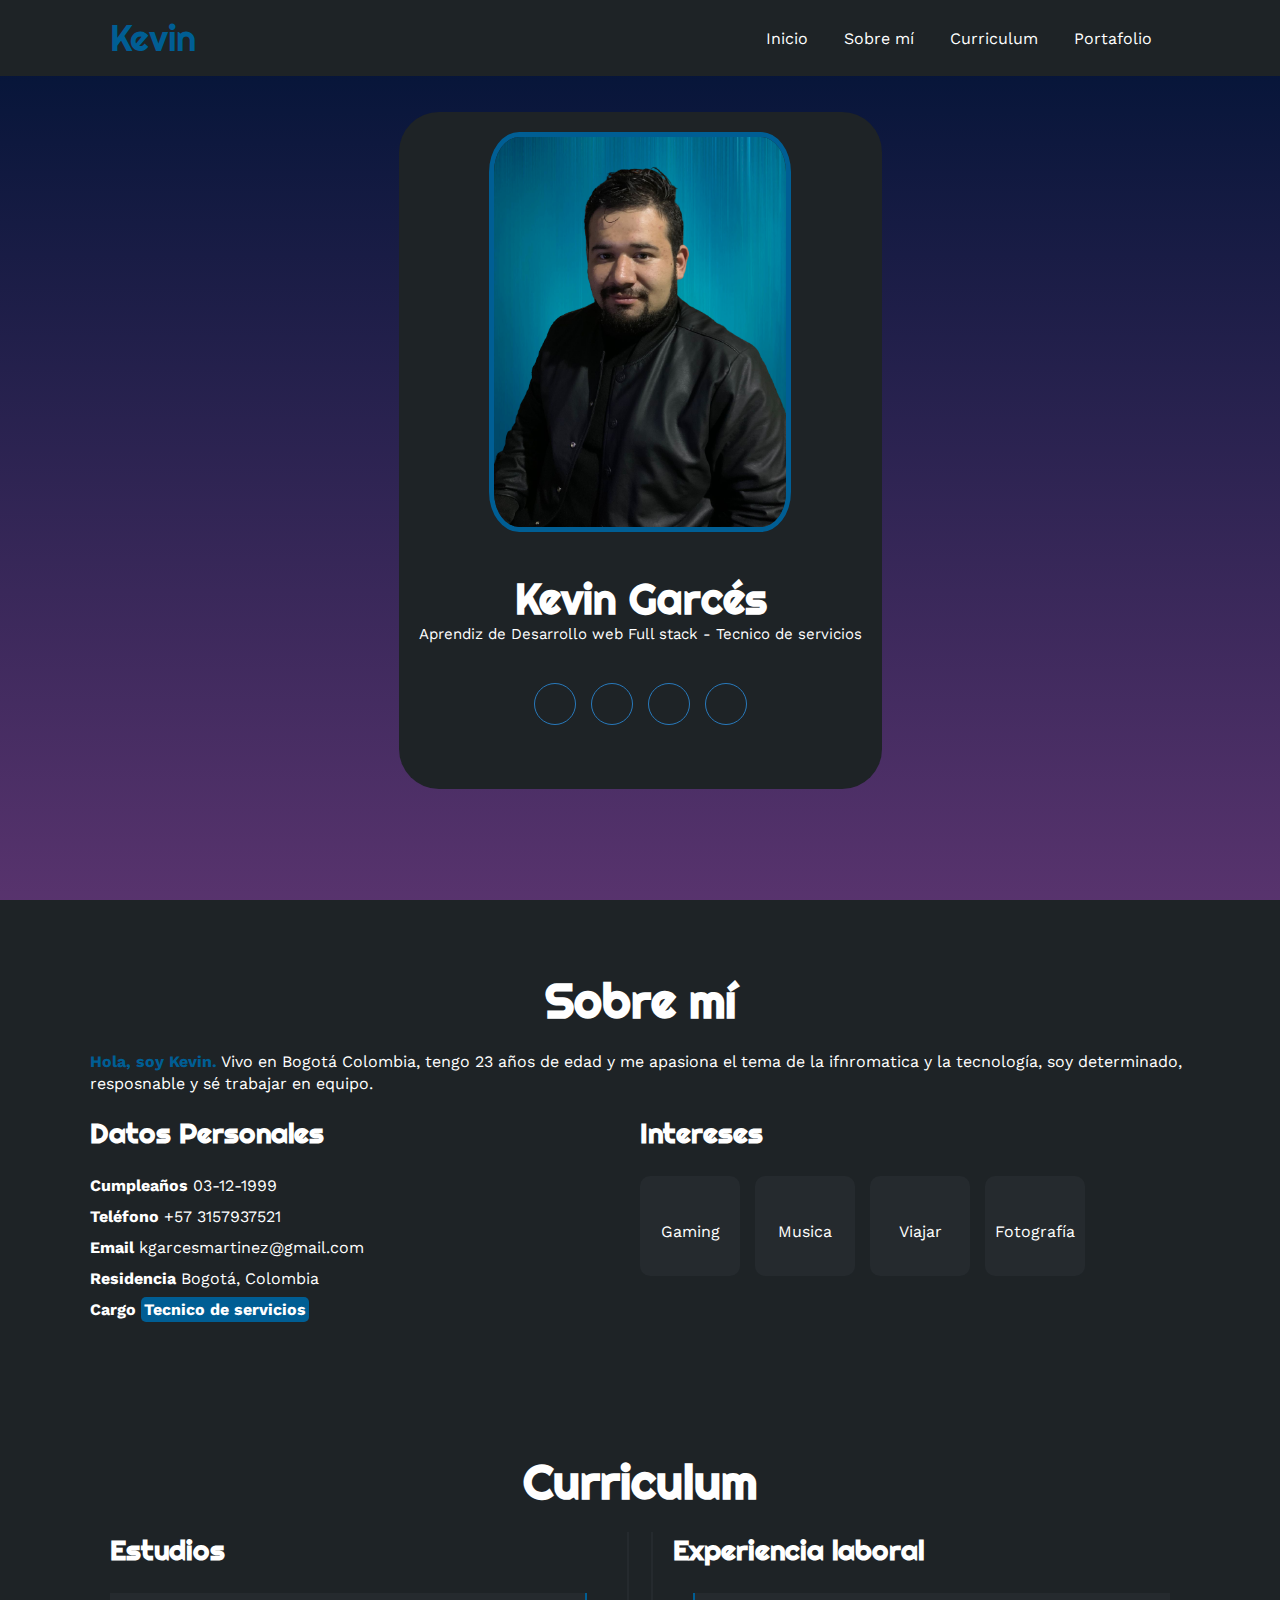
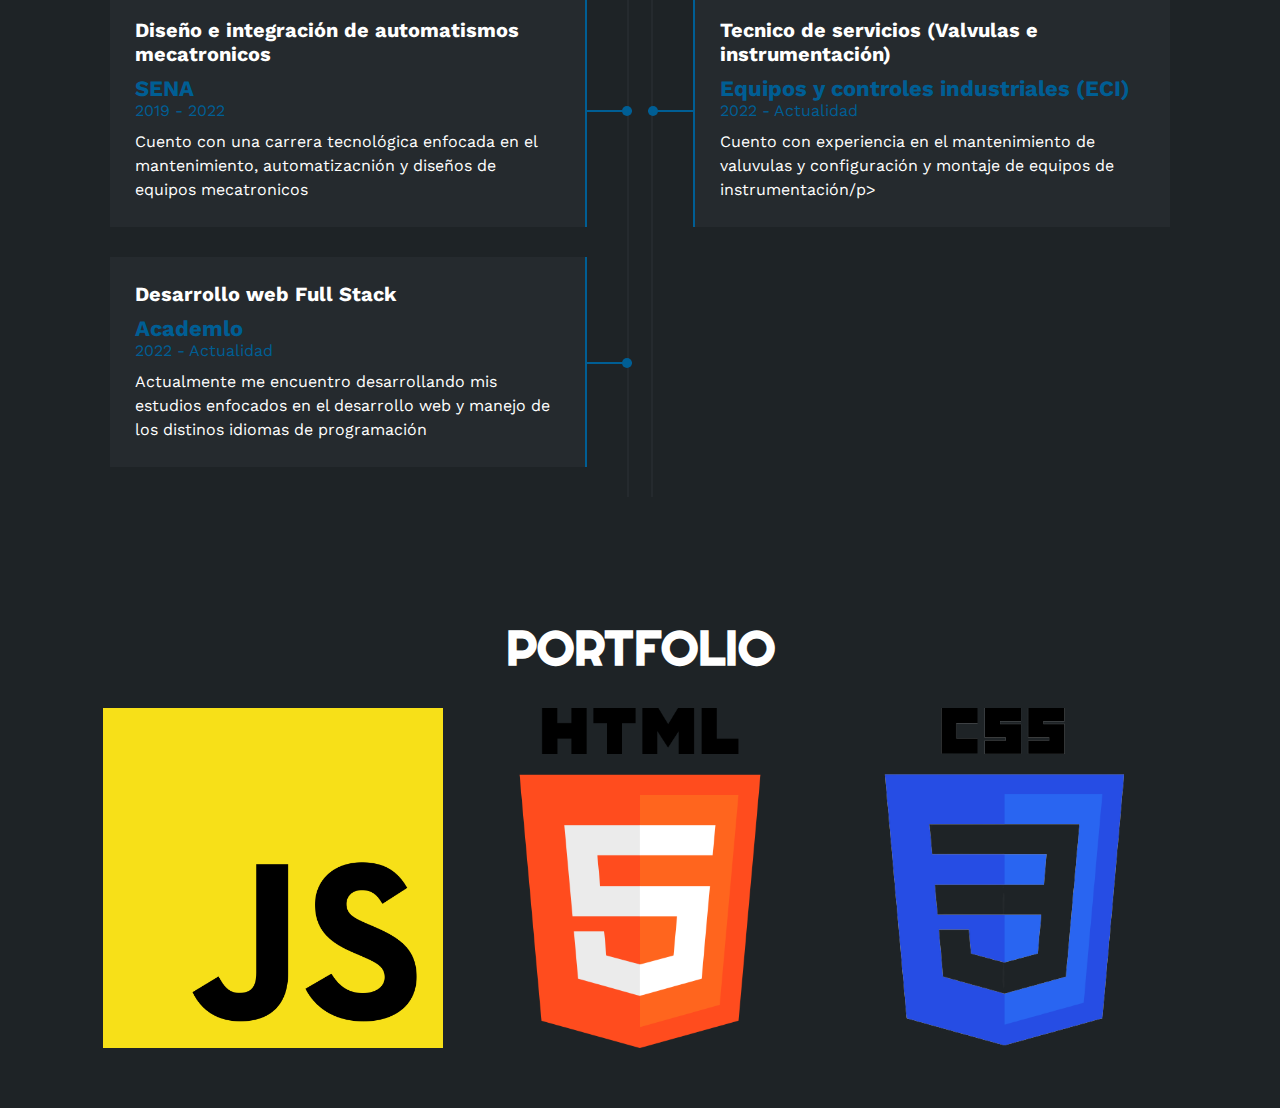
<file: Index.html>
<!DOCTYPE html>
<html lang="en">
<head>
    <meta charset="UTF-8">
    <meta http-equiv="X-UA-Compatible" content="IE=edge">
    <meta name="viewport" content="width=device-width, initial-scale=1.0">
    <link rel="stylesheet" href="https://cdnjs.cloudflare.com/ajax/libs/font-awesome/6.2.1/css/all.min.css" integrity="sha512-MV7K8+y+gLIBoVD59lQIYicR65iaqukzvf/nwasF0nqhPay5w/9lJmVM2hMDcnK1OnMGCdVK+iQrJ7lzPJQd1w==" crossorigin="anonymous" referrerpolicy="no-referrer" />
    <title>Portafolio</title>
    <link rel="stylesheet" href="styles.css">

</head>
<body>
   <!-- Menú de el encabezado-->
   <div class="contenedor-header">
    <header>
        <div class="logo">
            <a href="#">Kevin</a>
        </div>
        <nav id="nav">
            <ul>
                <li><a href="#inicio">Inicio</a></li>
                <li><a href="#sobremi">Sobre mí</a></li>
                <li><a href="#curriculum">Curriculum</a></li>
                <li><a href="#portafolio">Portafolio</a></li>
                
            </ul>
        </nav>
        <div class="nav-responsive">
            <i class="fa-solid fa-bars"></i>
        </div>
    </header>

   </div> 
   <!--Seccion inicio-->
   <section id="inicio" class="inicio">
    <div class="contenido-banner">
        <div class="contenedor-img">
            <img src="/Presentacion2.png" style="width: auto; height: 400px;" alt="">
        </div>
        <h1>Kevin Garcés</h1>
        <h2>Aprendiz de Desarrollo web Full stack - Tecnico de servicios</h2>
        <div class="redes">
            <a href="https://www.facebook.com/kevin.garcesmartinez"><i class="fa-brands fa-facebook-messenger"></i></a>
            <a href="https://www.instagram.com/kevinhcan/"><i class="fa-brands fa-instagram"></i></a>
            <a href="https://www.linkedin.com/in/kevin-garces-martinez-a234a91b4/"><i class="fa-brands fa-linkedin-in"></i></a>
            <a href="https://wa.me/573157937521"><i class="fa-brands fa-whatsapp"></i></a>
        </div>
    </div>
</section>
 <!-- SECCION SOBRE MI -->
 <section id="sobremi" class="sobremi">
    <div class="contenido-seccion">
        <h2>Sobre mí</h2>
        <p><span>Hola, soy Kevin.</span> Vivo en Bogotá Colombia, tengo 23 años de edad y me apasiona el tema de la ifnromatica y la tecnología, soy determinado, resposnable y sé trabajar en equipo.</p>

        <div class="fila">
            <!-- datos personales -->
            <div class="col">
                <h3>Datos Personales</h3>
                <ul>
                    <li>
                        <strong>Cumpleaños</strong>
                        03-12-1999
                    </li>
                    <li>
                        <strong>Teléfono</strong>
                        +57 3157937521
                    </li>
                    <li>
                        <strong>Email</strong>
                        kgarcesmartinez@gmail.com
                    </li>
                    <li>
                        <strong>Residencia</strong>
                        Bogotá, Colombia
                    </li>
                    <li>
                        <strong>Cargo</strong>
                        <span>Tecnico de servicios</span>
                    </li>
                </ul>
            </div>

            <!-- intereses -->
            <div class="col">
                <h3>Intereses</h3>
                <div class="contenedor-intereses">
                    <div class="interes">
                        <i class="fa-solid fa-gamepad"></i>
                        <span>Gaming</span>
                    </div>
                    <div class="interes">
                        <i class="fa-solid fa-headphones"></i>
                        <span>Musica</span>
                    </div>
                    <div class="interes">
                        <i class="fa-solid fa-plane"></i>
                        <span>Viajar</span>
                    </div>
                   
                    <div class="interes">
                        <i class="fa-solid fa-camera"></i>
                        <span>Fotografía</span>
                    </div>
                    
                </div>
            </div>
        </div>
    </div>
</section>
<!-- SECCION CURRICULUM -->
<section id="curriculum" class="curriculum">
    <div class="contenido-seccion">
        <h2>Curriculum</h2>
        <div class="fila">
            <div class="col izquierda">
                <h3>Estudios</h3>
                <div class="item izq">
                    <h4>Diseño e integración de automatismos mecatronicos</h4>
                    <span class="casa">SENA</span>
                    <span class="fecha">2019 - 2022</span>
                    <p>Cuento con una carrera tecnológica enfocada en el mantenimiento, automatizacnión y diseños de equipos mecatronicos</p>
                    <div class="conectori">
                        <div class="circuloi"></div>
                    </div>
                </div>
                <div class="item izq">
                    <h4>Desarrollo web Full Stack</h4>
                    <span class="casa">Academlo</span>
                    <span class="fecha">2022 - Actualidad</span>
                    <p>Actualmente me encuentro desarrollando mis estudios enfocados en el desarrollo web y manejo de los distinos idiomas de programación</p>
                    <div class="conectori">
                        <div class="circuloi"></div>
                    </div>
                </div>
            </div>
            <div class="col derecha">
                <h3>Experiencia laboral</h3>
                <div class="item der">
                    <h4>Tecnico de servicios (Valvulas e instrumentación)</h4>
                    <span class="casa">Equipos y controles industriales (ECI)</span>
                    <span class="fecha">2022 - Actualidad</span>
                    <p>Cuento con experiencia en el mantenimiento de valuvulas y configuración y montaje de equipos de instrumentación/p>
                    <div class="conectord">
                        <div class="circulod"></div>
                    </div>
                </div>
            </div>
        </div>
    </div>
</section>
 <section id="portfolio" class="portfolio">
        <div class="contenido-seccion">
            <h2>PORTFOLIO</h2>
            <div class="galeria">
                <div class="proyecto">
                    <img src="/JS.png" alt="">
                    <div class="overlay">
                        <h3>JavaScript</h3>
                        <p>Etapa de fundamentos</p>
                    </div>
                </div>
                <div class="proyecto">
                    <img src="/html.png" alt="">
                    <div class="overlay">
                        <h3>HTML5</h3>
                        <p>Etapa de fundamentos</p>
                    </div>
                </div>
                <div class="proyecto">
                    <img src="/CSS.png" alt="">
                    <div class="overlay">
                        <h3>Diseño Creativo</h3>
                        <p>Etapa de fundamentos</p>
                    </div>
                </div>
            </div>
        </div>
    </section>
   

</body>
</html>
</file>
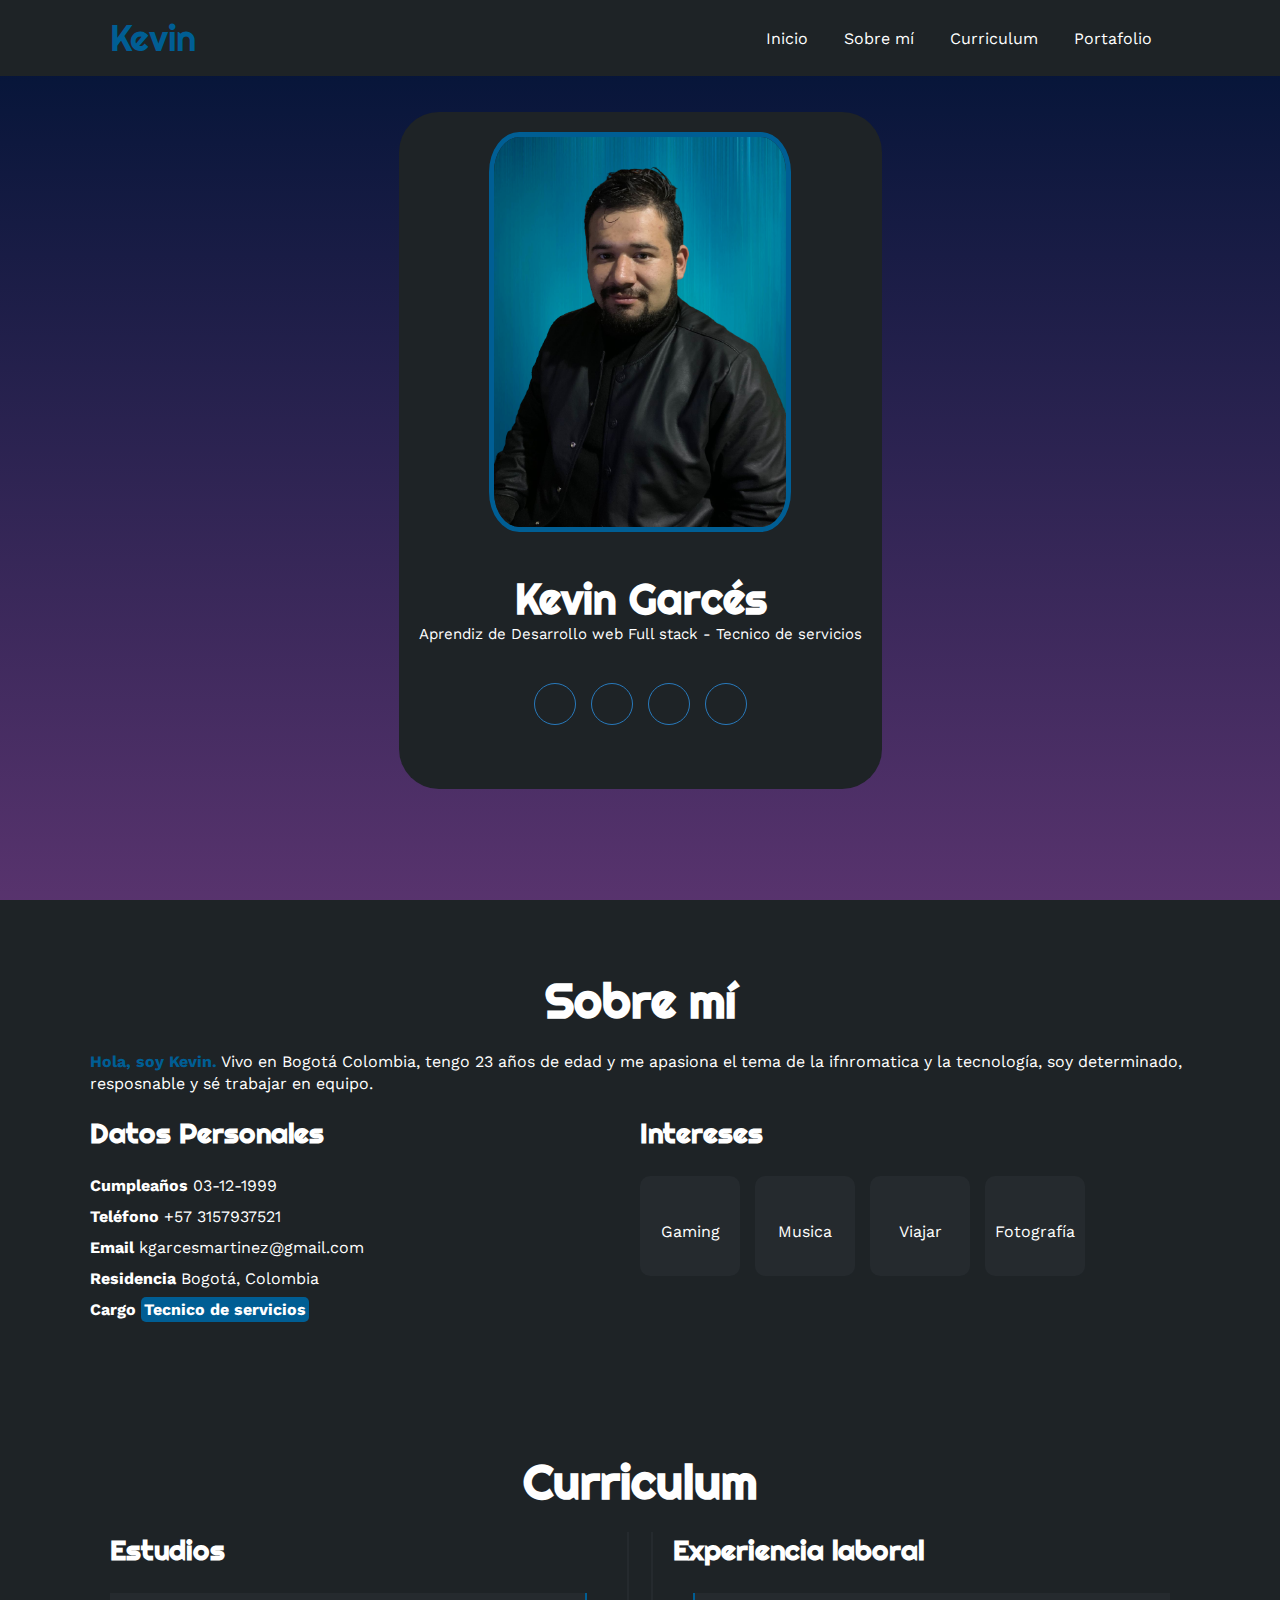
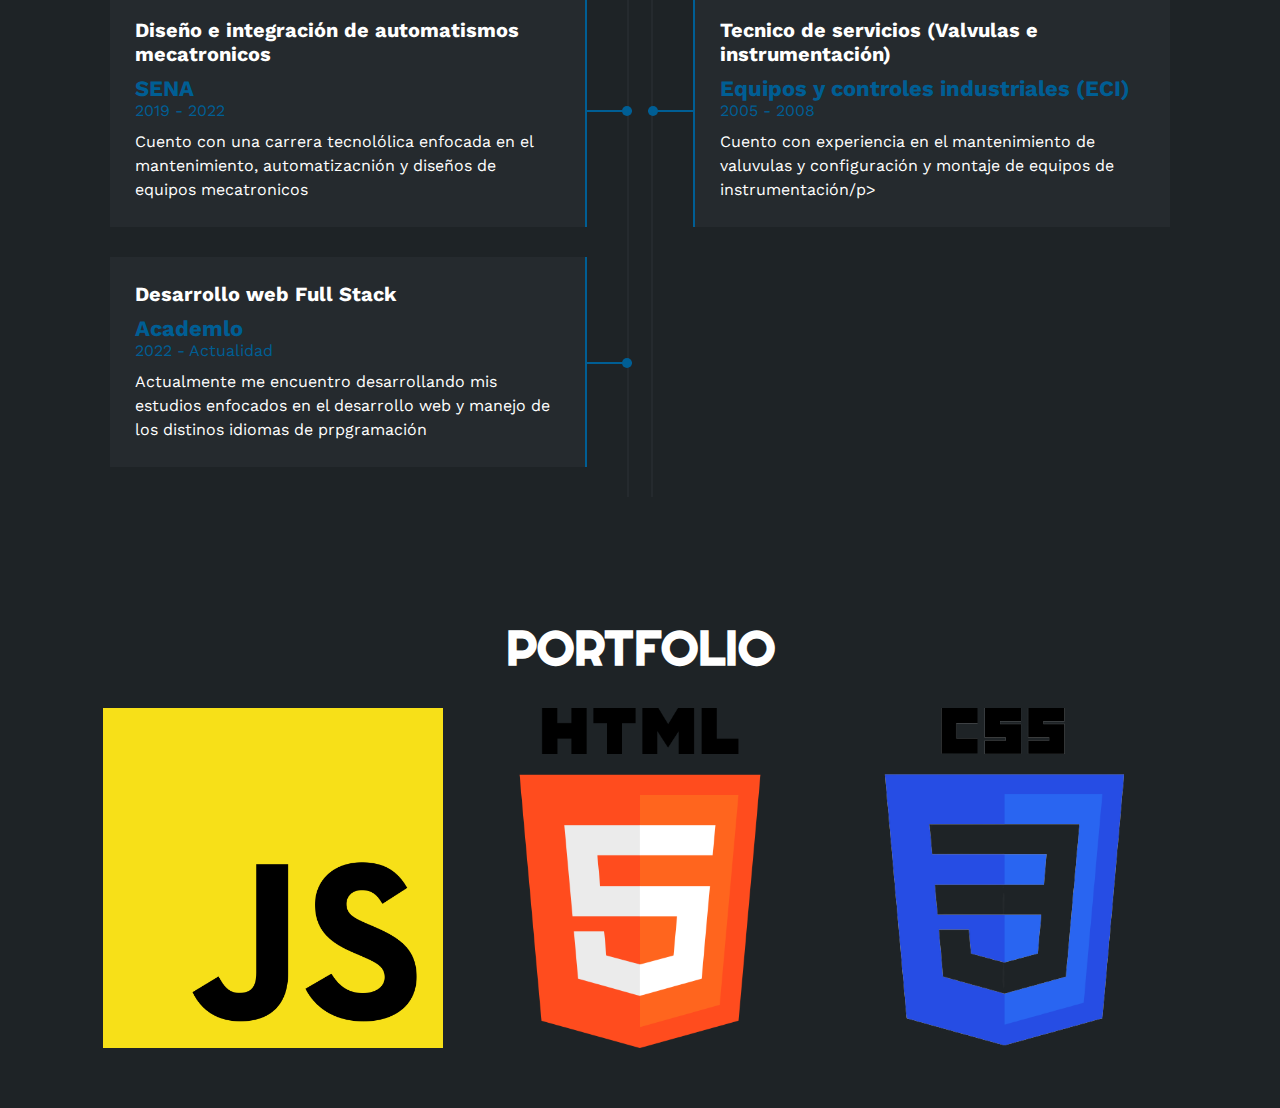
<file: Portafolio.html>
<!DOCTYPE html>
<html lang="en">
<head>
    <meta charset="UTF-8">
    <meta http-equiv="X-UA-Compatible" content="IE=edge">
    <meta name="viewport" content="width=device-width, initial-scale=1.0">
    <link rel="stylesheet" href="https://cdnjs.cloudflare.com/ajax/libs/font-awesome/6.2.1/css/all.min.css" integrity="sha512-MV7K8+y+gLIBoVD59lQIYicR65iaqukzvf/nwasF0nqhPay5w/9lJmVM2hMDcnK1OnMGCdVK+iQrJ7lzPJQd1w==" crossorigin="anonymous" referrerpolicy="no-referrer" />
    <title>Portafolio</title>
    <link rel="stylesheet" href="styles.css">

</head>
<body>
   <!-- Menú de el encabezado-->
   <div class="contenedor-header">
    <header>
        <div class="logo">
            <a href="#">Kevin</a>
        </div>
        <nav id="nav">
            <ul>
                <li><a href="#inicio">Inicio</a></li>
                <li><a href="#sobremi">Sobre mí</a></li>
                <li><a href="#curriculum">Curriculum</a></li>
                <li><a href="#portafolio">Portafolio</a></li>
                
            </ul>
        </nav>
        <div class="nav-responsive">
            <i class="fa-solid fa-bars"></i>
        </div>
    </header>

   </div> 
   <!--Seccion inicio-->
   <section id="inicio" class="inicio">
    <div class="contenido-banner">
        <div class="contenedor-img">
            <img src="/Presentacion2.png" style="width: auto; height: 400px;" alt="">
        </div>
        <h1>Kevin Garcés</h1>
        <h2>Aprendiz de Desarrollo web Full stack - Tecnico de servicios</h2>
        <div class="redes">
            <a href="https://www.facebook.com/kevin.garcesmartinez"><i class="fa-brands fa-facebook-messenger"></i></a>
            <a href="https://www.instagram.com/kevinhcan/"><i class="fa-brands fa-instagram"></i></a>
            <a href="https://www.linkedin.com/in/kevin-garces-martinez-a234a91b4/"><i class="fa-brands fa-linkedin-in"></i></a>
            <a href="https://wa.me/573157937521"><i class="fa-brands fa-whatsapp"></i></a>
        </div>
    </div>
</section>
 <!-- SECCION SOBRE MI -->
 <section id="sobremi" class="sobremi">
    <div class="contenido-seccion">
        <h2>Sobre mí</h2>
        <p><span>Hola, soy Kevin.</span> Vivo en Bogotá Colombia, tengo 23 años de edad y me apasiona el tema de la ifnromatica y la tecnología, soy determinado, resposnable y sé trabajar en equipo.</p>

        <div class="fila">
            <!-- datos personales -->
            <div class="col">
                <h3>Datos Personales</h3>
                <ul>
                    <li>
                        <strong>Cumpleaños</strong>
                        03-12-1999
                    </li>
                    <li>
                        <strong>Teléfono</strong>
                        +57 3157937521
                    </li>
                    <li>
                        <strong>Email</strong>
                        kgarcesmartinez@gmail.com
                    </li>
                    <li>
                        <strong>Residencia</strong>
                        Bogotá, Colombia
                    </li>
                    <li>
                        <strong>Cargo</strong>
                        <span>Tecnico de servicios</span>
                    </li>
                </ul>
            </div>

            <!-- intereses -->
            <div class="col">
                <h3>Intereses</h3>
                <div class="contenedor-intereses">
                    <div class="interes">
                        <i class="fa-solid fa-gamepad"></i>
                        <span>Gaming</span>
                    </div>
                    <div class="interes">
                        <i class="fa-solid fa-headphones"></i>
                        <span>Musica</span>
                    </div>
                    <div class="interes">
                        <i class="fa-solid fa-plane"></i>
                        <span>Viajar</span>
                    </div>
                   
                    <div class="interes">
                        <i class="fa-solid fa-camera"></i>
                        <span>Fotografía</span>
                    </div>
                    
                </div>
            </div>
        </div>
    </div>
</section>
<!-- SECCION CURRICULUM -->
<section id="curriculum" class="curriculum">
    <div class="contenido-seccion">
        <h2>Curriculum</h2>
        <div class="fila">
            <div class="col izquierda">
                <h3>Estudios</h3>
                <div class="item izq">
                    <h4>Diseño e integración de automatismos mecatronicos</h4>
                    <span class="casa">SENA</span>
                    <span class="fecha">2019 - 2022</span>
                    <p>Cuento con una carrera tecnolólica enfocada en el mantenimiento, automatizacnión y diseños de equipos mecatronicos</p>
                    <div class="conectori">
                        <div class="circuloi"></div>
                    </div>
                </div>
                <div class="item izq">
                    <h4>Desarrollo web Full Stack</h4>
                    <span class="casa">Academlo</span>
                    <span class="fecha">2022 - Actualidad</span>
                    <p>Actualmente me encuentro desarrollando mis estudios enfocados en el desarrollo web y manejo de los distinos idiomas de prpgramación</p>
                    <div class="conectori">
                        <div class="circuloi"></div>
                    </div>
                </div>
            </div>
            <div class="col derecha">
                <h3>Experiencia laboral</h3>
                <div class="item der">
                    <h4>Tecnico de servicios (Valvulas e instrumentación)</h4>
                    <span class="casa">Equipos y controles industriales (ECI)</span>
                    <span class="fecha">2005 - 2008</span>
                    <p>Cuento con experiencia en el mantenimiento de valuvulas y configuración y montaje de equipos de instrumentación/p>
                    <div class="conectord">
                        <div class="circulod"></div>
                    </div>
                </div>
            </div>
        </div>
    </div>
</section>
 <section id="portfolio" class="portfolio">
        <div class="contenido-seccion">
            <h2>PORTFOLIO</h2>
            <div class="galeria">
                <div class="proyecto">
                    <img src="/JS.png" alt="">
                    <div class="overlay">
                        <h3>JavaScript</h3>
                        <p>Etapa de fundamentos</p>
                    </div>
                </div>
                <div class="proyecto">
                    <img src="/html.png" alt="">
                    <div class="overlay">
                        <h3>HTML5</h3>
                        <p>Etapa de fundamentos</p>
                    </div>
                </div>
                <div class="proyecto">
                    <img src="/CSS.png" alt="">
                    <div class="overlay">
                        <h3>Diseño Creativo</h3>
                        <p>Etapa de fundamentos</p>
                    </div>
                </div>
            </div>
        </div>
    </section>
   

</body>
</html>
</file>
<file: styles.css>
@import url('https://fonts.googleapis.com/css2?family=Righteous&family=Work+Sans:wght@100;300;400;600;800&display=swap');
*{
    box-sizing: border-box;
    font-family: 'Work Sans';
    margin: 0;
    padding: 0;
}
html{
    /* me permite deslizar cuando hago clic en los links del menu */
    scroll-behavior: smooth;
}
/* MENU */
.contenedor-header{
    background: #1e2326;
    position: fixed;
    width: 100%;
    top: 0;
    left: 0;
    z-index: 99;
}
.contenedor-header header{
    max-width: 1100px;
    margin: auto;
    display: flex;
    justify-content: space-between;
    align-items: center;
    padding: 15px 20px;
}
.contenedor-header header .logo a{
    font-family: 'Righteous';
    font-size: 36px;
    color: #005e94;
    text-decoration: none;
}
.contenedor-header header ul{
    display: flex;
    list-style: none;
}
.contenedor-header header nav ul li a{
    text-align: none;
    color: rgb(255, 255, 255);
    margin: 0 15px;
    padding: 3px;
    transition: .5s;
    text-decoration: none;
}
.contenedor-header header nav ul li a:hover{
    color: #ff75ff;
}
.nav-responsive{
    background-color: #1e2326;
    color: #fff;
    padding: 5px 10px;
    border-radius: 5px;
    cursor: pointer;
    display: none;
}
/* SECCION I N I C I O */
.inicio{
    background: linear-gradient(to top, rgba(46, 0, 73, 0.8), rgb(0, 19, 53)),
    url(https://data.1freewallpapers.com/download/landscape-of-mountains-and-forest-4k-vaporwave-2400x1350.jpg);
    background-size: cover;
    height: 100vh;
    color: #fff;
    display: flex;
    align-items: center;
}
.inicio .contenido-banner{
    padding: 20px;
    background-color: #1e2326;
    max-width: 600px;
    margin: auto;
    text-align: center;
    border-radius: 40px;
}
.inicio .contenido-banner img{
    margin-top: 40px;
    border: 5px solid #005e94;
    display: block;
    width: 80%;
    margin: auto;
    border-radius: 10%;
}
.inicio .contenido-banner h1{
    margin-top: 40px;
    font-size: 42px;
    font-family: 'Righteous';
}
.inicio .contenido-banner h2{
    font-size: 15px;
    font-weight: normal;
}
.inicio .contenido-banner .redes a{
    color: rgb(255, 255, 255);
    display: inline-block;
    text-decoration: none;
    border: 1px solid rgb(40, 121, 187);
    border-radius: 100%;
    width: 42px;
    height: 42px;
    line-height: 42px;
    margin: 40px 5px;
    font-size: 20px;
    transition: .3s;
}
.inicio .contenido-banner .redes a:hover{
    background-color: #005e94;
}
.sobremi{
    background-color: #1e2326;
    color: #fff;
    padding: 50px 20px;
}
.sobremi .contenido-seccion{
    max-width: 1100px;
    margin: auto;
}
.sobremi h2{
    font-size: 48px;
    font-family: 'Righteous';
    text-align: center;
    padding: 20px 0;

}
.sobremi .contenido-seccion p{
    font: 18px;
    line-height: 22px;
    margin-bottom: 20px;
}
.sobremi .contenido-seccion p span{
    color: #005e94;
    font-weight: bold;
}
.sobremi .fila{
    display: flex;
}
.sobremi .fila .col
{
    width: 50%;
}
.sobremi .fila .col h3{
    font-size: 28px;
    font-family: 'Righteous';
    margin-bottom: 25px;
}
.sobremi .fila .col ul{
    list-style: none;
}
.sobremi .fila .col ul li{
    margin: 12px 0;
}
.sobremi .fila .col ul li span{
    background-color: #005e94;
    padding: 3px;
    font-weight: bold;
    border-radius: 5px;
}
.sobremi .fila .col .contenedor-intereses{
    display: flex;
    flex-wrap: wrap;
}
.sobremi .fila .col .contenedor-intereses .interes{
    width: 100px;
    height: 100px;
    background-color: #252A2E;
    border-radius: 10px;
    margin: 0 15px 15px 0;
    display: flex;
    flex-direction: column;
    align-items: center;
    justify-content: center;
    transition: .3s;
}.sobremi .fila .col .contenedor-intereses .interes:hover{
    background-color: #005e94;
}
.sobremi .fila .col .contenedor-intereses .interes i{
    font-size: 30px;
    margin-bottom: 10px
}
.sobremi button .overlay{
    position: absolute;
    top: 0;
    left: 0;
    width: 0;
    height: 100%;
    background-color: #005e94;
    z-index: -1;
    transition: 1s;
}
.sobremi button:hover .overlay{
    width: 100%;
}
/* SECCION CURRICULUM */
.curriculum{
    background-color: #1e2326;
    color: #fff;
    padding: 50px 20px;
}
.curriculum .contenido-seccion{
    max-width: 1100px;
    margin: auto;
}
.curriculum h2{
    font-size: 48px;
    font-family: 'Righteous';
    text-align: center;
    padding: 20px 0;

}
.curriculum .fila{
    display: flex;
    justify-content: space-between;
}
.curriculum .fila .col{
    width: 49%;
    padding: 0 20px;
}
.curriculum .fila .col h3{
    font-size: 28px;
    font-family: 'Righteous';
    margin-bottom: 25px;
}
.curriculum .fila .izquierda{
    border-right: 2px solid #252A2E;
}
.curriculum .fila .derecha{
    border-left: 2px solid #252A2E;
}
.curriculum .fila .item{
    padding: 25px;
    margin-bottom: 30px;
    background-color: #252A2E;
    position: relative;
}
.curriculum .fila .item h4{
    font-size: 20px;
    margin-bottom: 10px;
}
.curriculum .fila .item .casa{
    color: #005e94;
    font-size: 22px;
    font-weight: bold;
    display: block;
}
.curriculum .fila .item .fecha{
    display: block;
    color: #005e94;
    margin-bottom: 10px;
}
.curriculum .fila .item p{
    line-height: 24px;
}
.curriculum .fila .izq{
    border-right: 2px solid #005e94;
    margin-right: 20px;
}
.curriculum .fila .der{
    border-left: 2px solid #005e94;
    margin-left: 20px;
}
.curriculum .fila .item .conectori{
    height: 2px;
    background-color: #005e94;
    width: 47px;
    position: absolute;
    top: 50%;
    right: -47px;
    z-index: 5;
}
.curriculum .fila .item .conectori .circuloi{
    display: block;
    height: 10px;
    width: 10px;
    border-radius: 50%;
    background-color: #005e94;
    float: right;
    position: relative;
    bottom: 4px;
}
.curriculum .fila .item .conectord{
    height: 2px;
    background-color: #005e94;
    width: 47px;
    position: absolute;
    top: 50%;
    left: -47px;
    z-index: 5;
}
.curriculum .fila .item .conectord .circulod{
    display: block;
    height: 10px;
    width: 10px;
    border-radius: 50%;
    background-color: #005e94;
    float: left;
    position: relative;
    bottom: 4px;
}
/* SECCION PORTFOLIO */
.portfolio{
    background-color: #1e2326;
    color: #fff;
    padding: 50px 20px;
}
.portfolio .contenido-seccion{
    max-width: 1100px;
    margin: auto;
}
.portfolio h2{
    font-size: 48px;
    font-family: 'Righteous';
    text-align: center;
    padding: 20px 0;
}
.portfolio .galeria{
    display: flex;
    flex-wrap: wrap;
    justify-content: space-around;
}
.portfolio .galeria .proyecto{
    position: relative;
    max-width: 340px;
    height: fit-content;
    margin: 10px;
    cursor: pointer;
}
.portfolio .galeria .proyecto img{
    width: 100%;
    display: block;
}
.portfolio .galeria .proyecto .overlay{
    position: absolute;
    top: 0;
    width: 100%;
    height: 100%;
    text-align: center;
    background: linear-gradient(rgb(40, 121, 187), rgb(192, 0, 250));
    display: flex;
    flex-direction: column;
    justify-content: center;
    transition: 1s;
    font-size: 18px;
    letter-spacing: 3px;
    opacity: 0;
}
.portfolio .galeria .proyecto .overlay h3{
    margin-bottom: 20px;
    transition: 1s;
}
.portfolio .galeria .proyecto .overlay:hover{
    opacity: 1;
}
.portfolio .galeria .proyecto .overlay:hover h3{
    margin-bottom: 0px;
}
</file>
